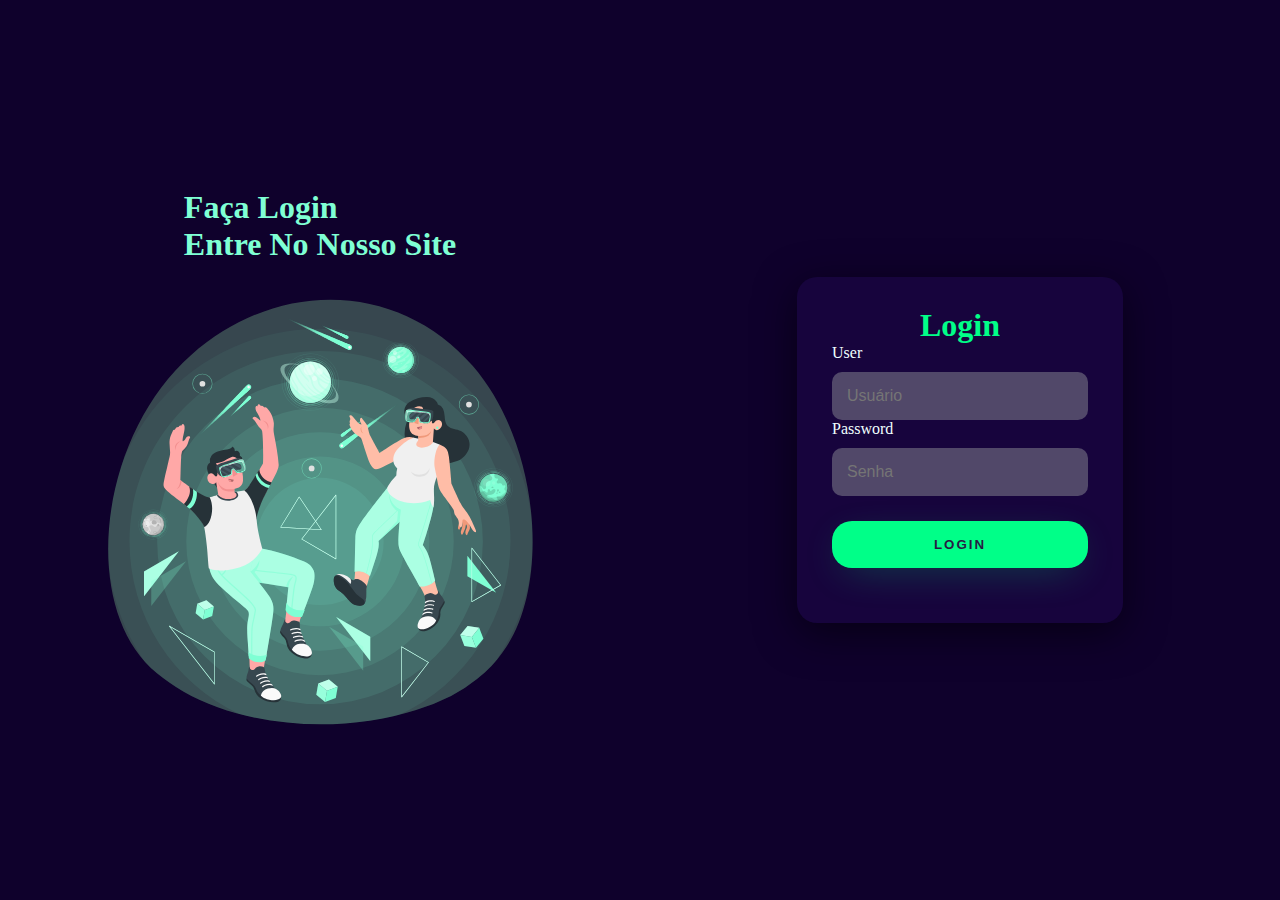
<file: index.html>
<!DOCTYPE html>
<html lang="en">
<head>
    <meta charset="UTF-8">
    <meta http-equiv="X-UA-Compatible" content="IE=edge">
    <meta name="viewport" content="width=device-width, initial-scale=1.0">
    <link rel="stylesheet" href="Style.css">
    <script src="Script.js"></script>
    <title>Login</title>
</head>
<body>
    <div class="Main-Login">
        <div class="Left-Login">
            <h1> Faça Login <br> Entre No Nosso Site </h1>
            <img src="metaverso-animate.svg" class="left-login-image" alt="Metaverso">
        </div>
        <div class="Right-Login">

        <div class="card-login">
            <h1>Login</h1>
            <div class="text-field">
                <label for=usuario">User </label>
                <input type="text" name="usuario" placeholder="Usuário" id="login"> 
                </div>
                <div class="text-field">
                    <label for=senha">Password </label>
                    <input type="password" name="senha" placeholder="Senha" id="senha"> 
                    </div>
                    <button onclick="logar()" class="btlogin"> Login  </button>
                    
                </div>
            </div>
        </div>
    </div>
</body>
</html>
</file>
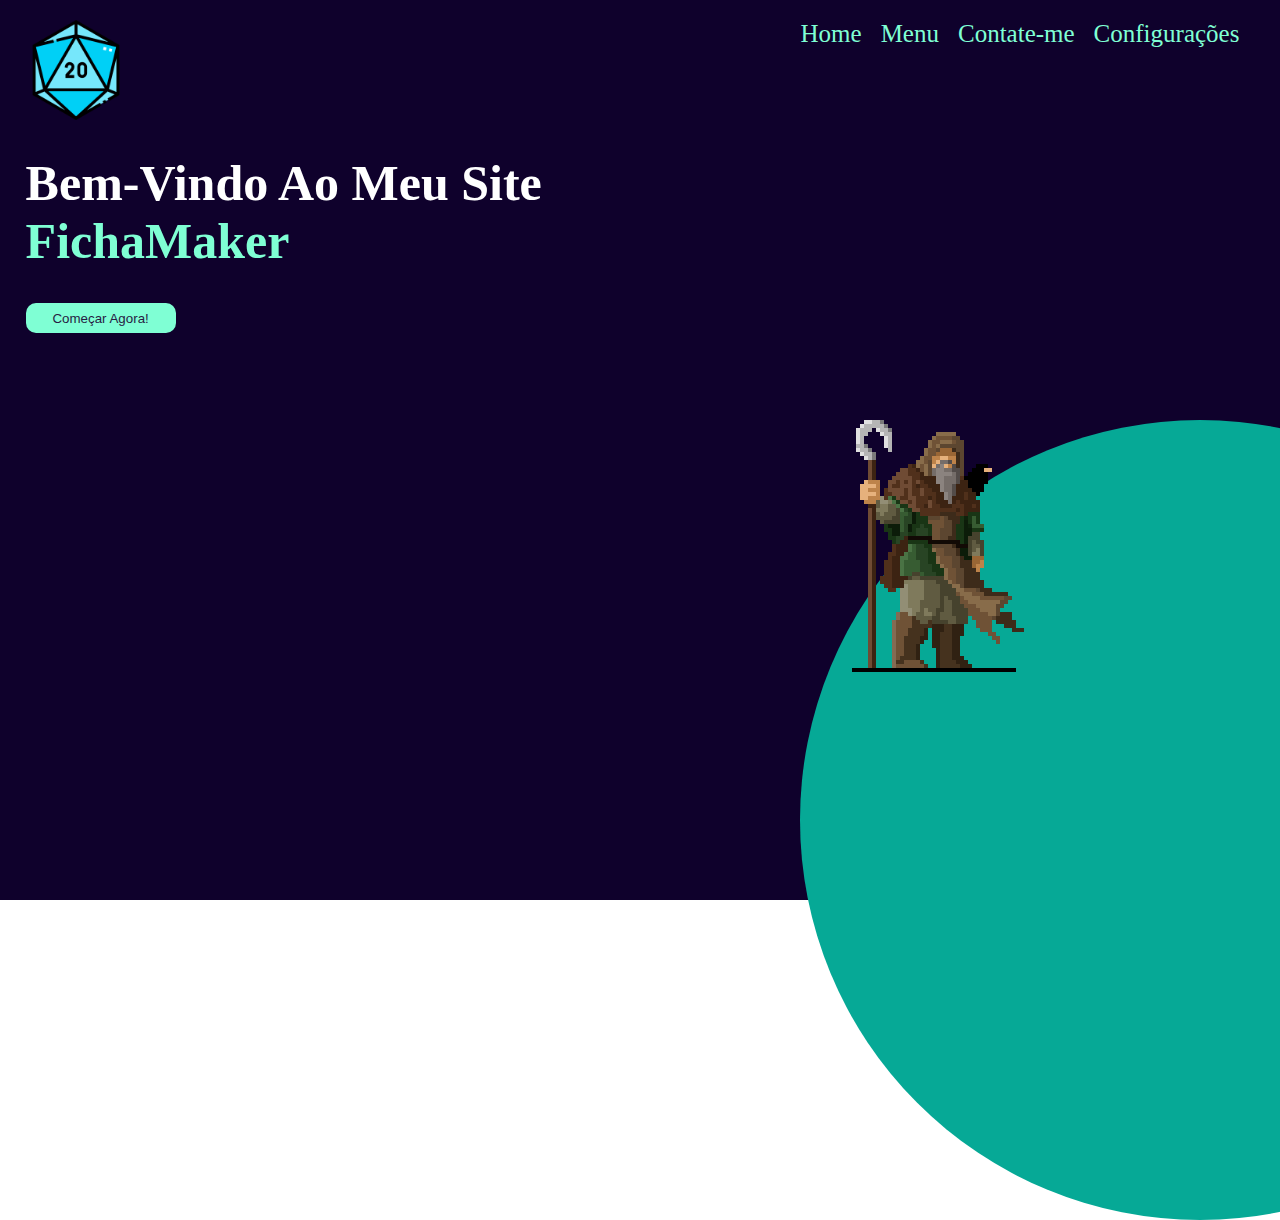
<file: home.html>
<!DOCTYPE html>
<html lang="en">
<head>
    <meta charset="UTF-8">
    <meta http-equiv="X-UA-Compatible" content="IE=edge">
    <meta name="viewport" content="width=device-width, initial-scale=1.0">
    <link rel="stylesheet" href="style1.css">
    <title>Home</title>
</head>
<body>
   <header>
    <div class="main-home">
        <div class="center">
            <div class="logo"> <img src="Logo.png" width="100" height="100" /> </div>
            <div class="menu">
                <a href="#">Home</a>
                <a href="#">Menu</a>
                <a href="#">Contate-me</a>
                <a href="#">Configurações</a>
            </div>
        </div>
    </div>
   </header>
   <section class="Sobre">
     <div class="extras">
         <img src="Mago.png" class="MagoIMG">
    </div>
    <div class="center">
     <div class="texto-sobre">
        <h1> <span style= color:white> Bem-Vindo Ao Meu Site </span> <br> <span style=color:aquamarine>FichaMaker</span></h1>
        <button> Começar Agora!</button>
    </div>
    </div>
   </section>

</body>
</html>
</file>
<file: Style.css>
@import url('https://fonts.googleapis.com/css2?family=Anton&display=swap');

Body{
    margin: 0;

}

.Main-Login{
    width: 100vw;
    height: 100vh;
    background-color: rgb(15, 1, 44);
    display: flex; /* Deixa um do Lado do Outro */
    justify-content: center; /* Deixa no meio no eixo X*/
    align-items: center; /* Meio no Eixo Y */
}

.Left-Login{
    width: 50vw;
    height: 100vh;
    display: flex;
    justify-content: center;
    align-items: center;
    flex-direction: column;
}

.Left-Login > h1{
    color: aquamarine;
}

.left-login-image{
    width: 35vw;

}

.Right-Login{
    width: 50vw;
    height: 100vh;
    display: flex;
    justify-content: center;
    align-items: center;
}

.card-login{
    width: 40%;
    display: flex;
    justify-content: center;
    align-items: center;
    flex-direction: column;
    padding: 30px 35px;
    background:rgb(23, 4, 61);
    border-radius: 20px;
    box-shadow: 0px 10px 40px #0000008a;
}

.card-login > h1{
    color:#00ff88;
    font-weight: 900; 
    margin: 0;
    
}

.text-field{
    width: 100%;
    display:flex;
    flex-direction: column;
    align-items: flex-start;
    justify-content: center;
}

.text-field > input{
    width: 100%;
    border: none;
    border-radius: 10px;
    padding: 15px;
    background: #514869;
    color: #f0ffffde;
    font-size: 12pt;
    outline: none;
    box-sizing: border-box; 
}

.text-field > label {
    color:azure;
    margin-bottom: 10px;
}

.btlogin{
    width: 100%;
    padding: 16px 0px;
    margin: 25px;
    border: none;
    border-radius: 20px;
    outline: none;
    text-transform: uppercase;
    font-weight: 900;
    letter-spacing: 2px;
    color: #271c43;
    background: #00ff88;
    cursor: pointer;
    box-shadow: 0 10px 40px -12px #00ff8052;
}
</file>
<file: style1.css>
@import url('https://fonts.googleapis.com/css2?family=Anton&display=swap');

body{
    margin: 0;
    padding: 0;
    box-sizing: border-box;
}

.main-home{
    width: 100vw;
    height: 100vh;
    background-color: rgb(15, 1, 44);
}

.center{
    display: flex;
    flex-wrap: wrap;
    max-width: 1280px;
    margin: 0 auto;
    padding: 0 2%;
    


}

html,body{
    height: 100%;
    overflow-y: hidden;
}

header{
    height: 200px;
    padding: 20px 0;    
    background-color: rgb(15, 1, 44);
}

.logo{
    width: 50%;
}

.menu{
    width: 50%;
    text-align: right;
}

.menu a{
    color:aquamarine;
    text-decoration: none;
    font-size: 25px;
    margin-right: 15px;

}

section.sobre{
    height: calc(100% - 200px);
    position: relative;
}

.extras{
    position: absolute;
    bottom: -320px;
    right: -320px;
    width: 800px;
    height: 800px;
    border-radius: 50%;
    background-color: rgb(6, 169, 150);
}

.texto-sobre{
    margin-top: -120px;
    
}

.texto-sobre > h1{
    font-size: 50px;
}

.texto-sobre > button{
    border:0;
    background-color: aquamarine;
    color: #271c43;
    border-radius: 10px;
    width: 150px;
    height: 30px;
    cursor: pointer;
}
</file>
